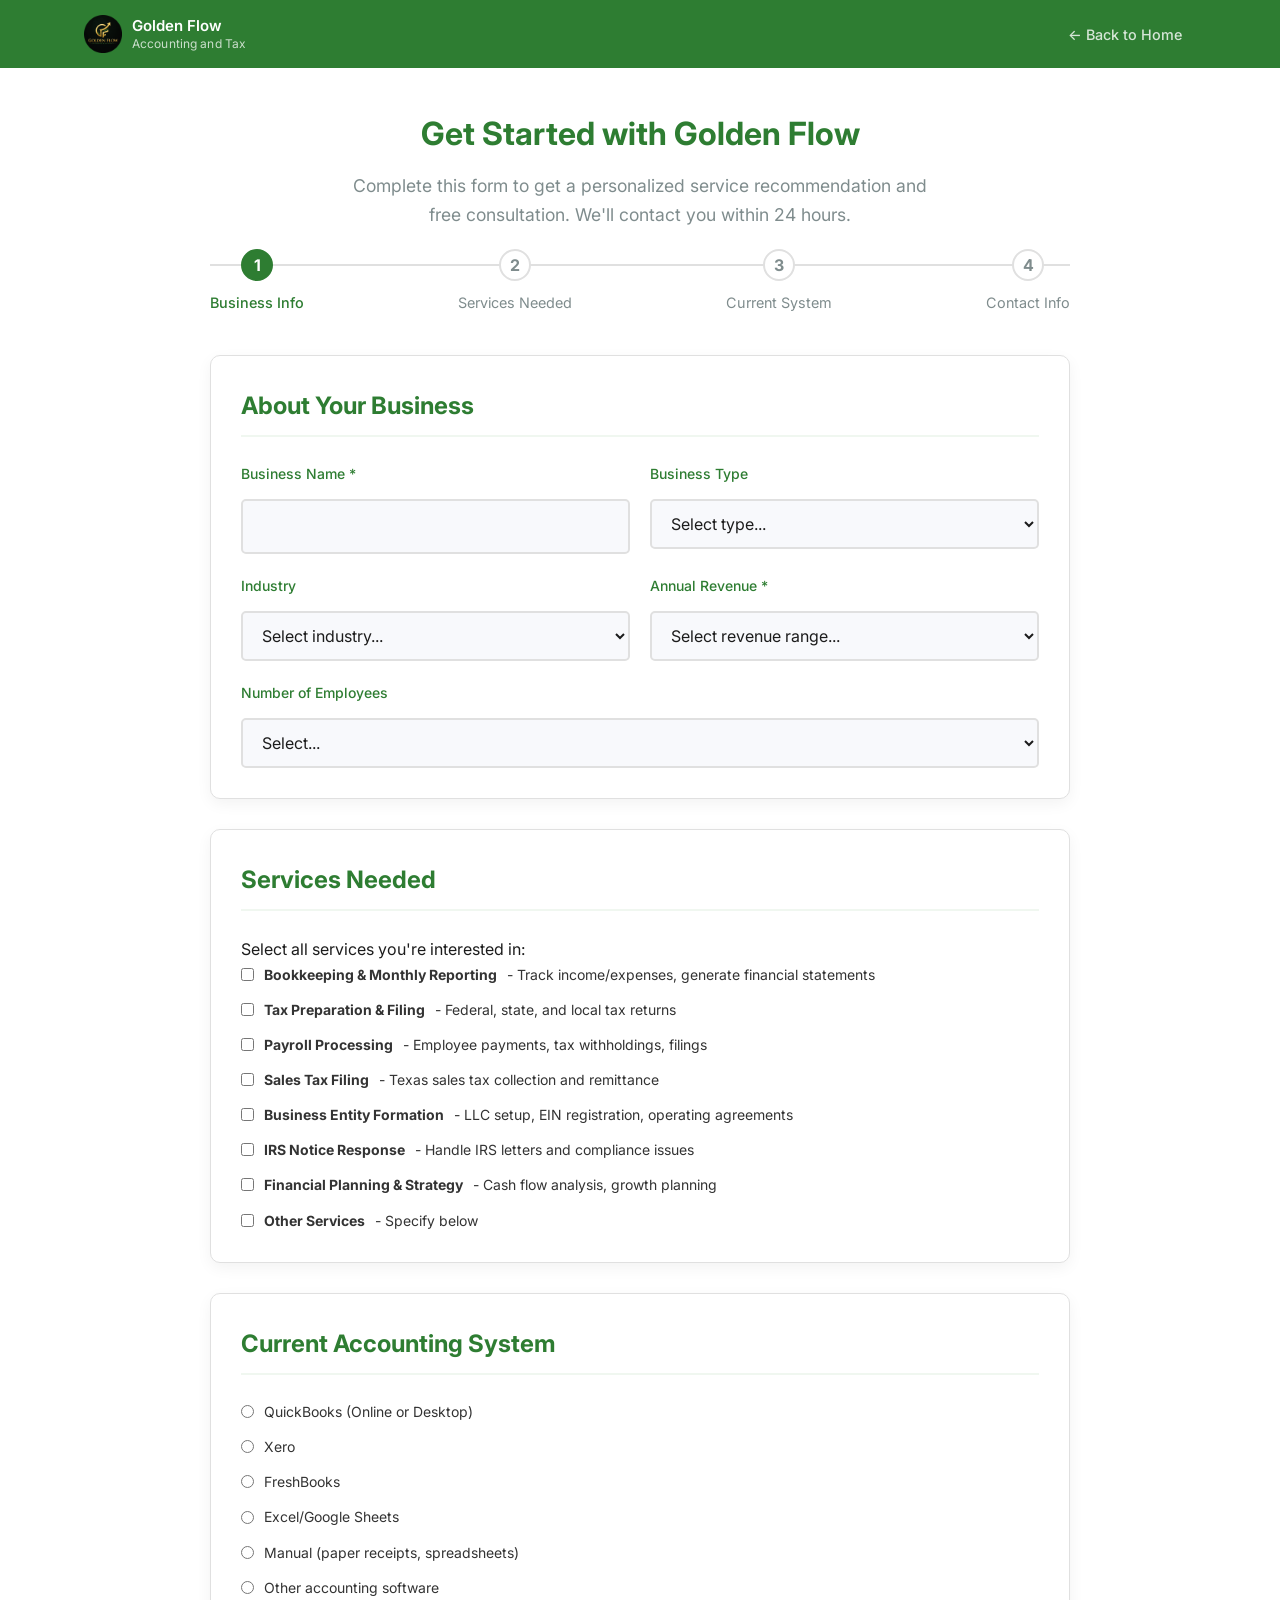
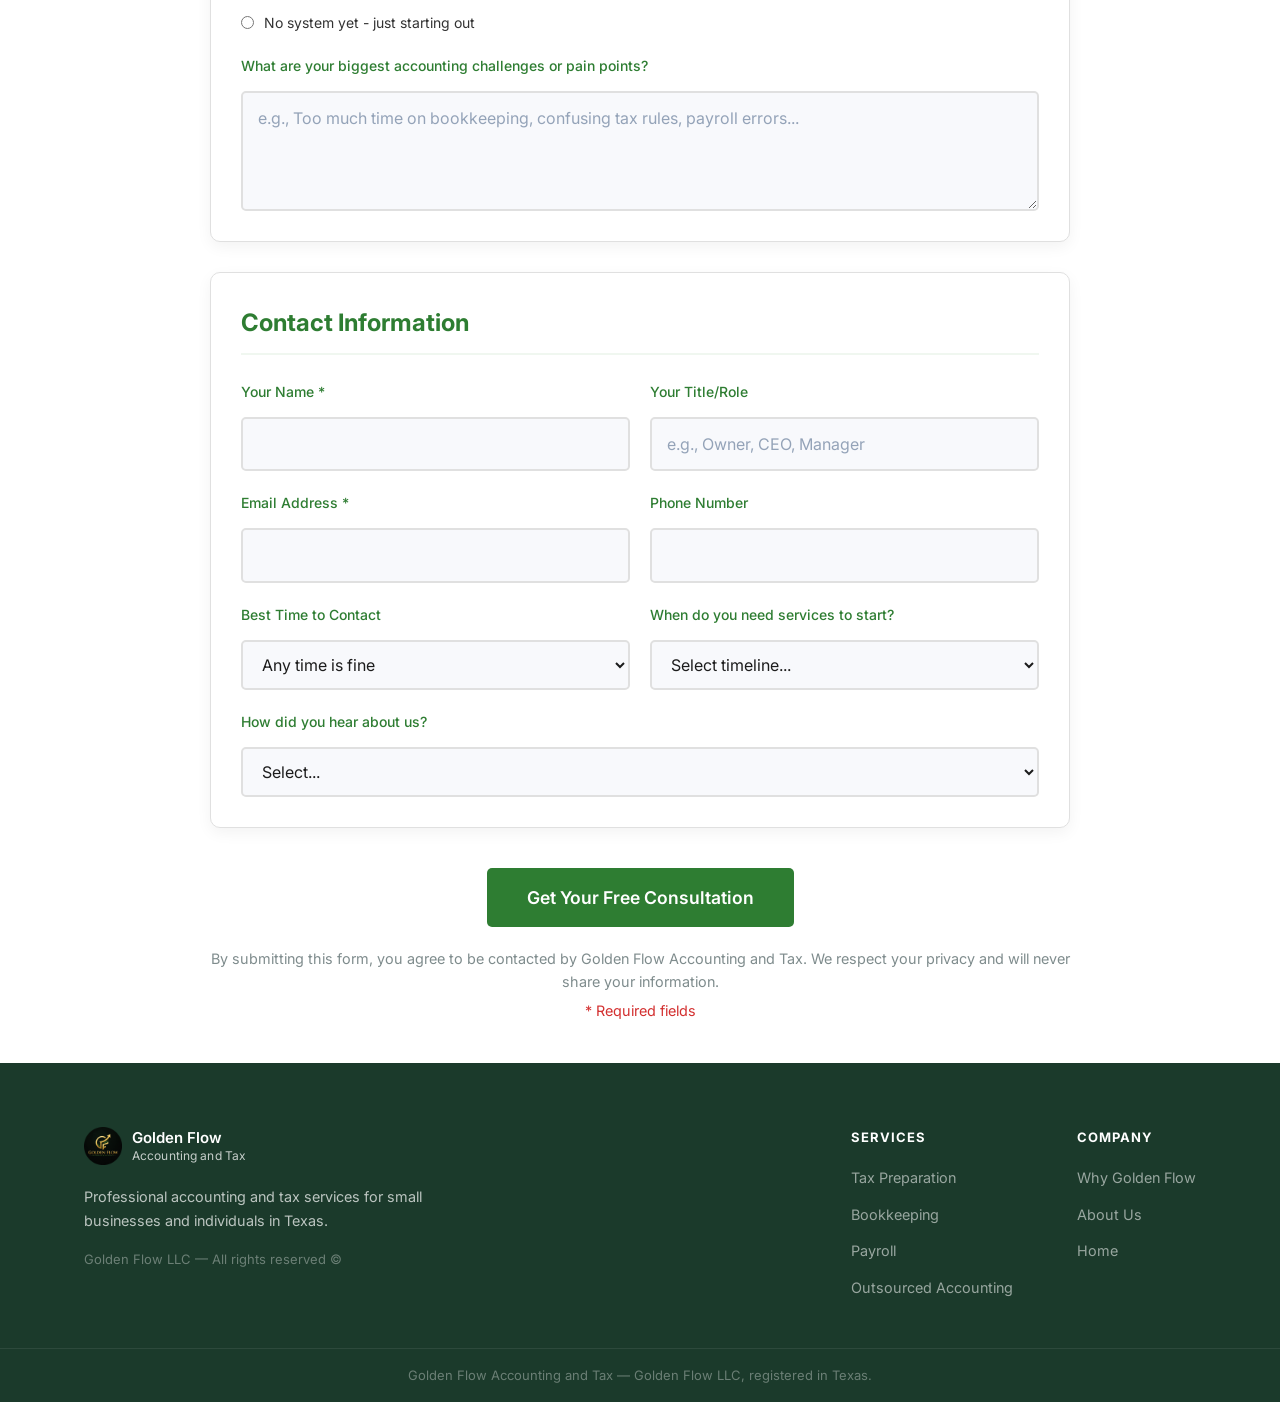
<file: onboarding.html>
<!DOCTYPE html>
<html lang="en">
<head>
  <meta charset="UTF-8" />
  <meta name="viewport" content="width=device-width, initial-scale=1.0" />
  <meta name="description" content="Get started with Golden Flow Accounting and Tax. Complete our smart onboarding form for a personalized service recommendation and free consultation." />
  <title>Get Started - Golden Flow Accounting and Tax | Texas CPA & Tax Services</title>
  <link rel="stylesheet" href="style.css" />
  <link rel="preconnect" href="https://fonts.googleapis.com" />
  <link rel="preconnect" href="https://fonts.gstatic.com" crossorigin />
  <link href="https://fonts.googleapis.com/css2?family=Inter:wght@300;400;500;600;700&family=Merriweather:wght@400;700&display=swap" rel="stylesheet" />
  <style>
        .onboarding-container {
            max-width: 900px;
            margin: 0 auto;
            padding: 40px 20px;
        }
        .onboarding-header {
            text-align: center;
            margin-bottom: 40px;
        }
        .onboarding-header h1 {
            color: #2E7D32;
            margin-bottom: 10px;
        }
        .onboarding-subtitle {
            color: #7f8c8d;
            font-size: 1.1rem;
            max-width: 600px;
            margin: 0 auto 20px;
        }
        .form-progress {
            display: flex;
            justify-content: space-between;
            margin-bottom: 40px;
            position: relative;
        }
        .form-progress:before {
            content: '';
            position: absolute;
            top: 15px;
            left: 0;
            right: 0;
            height: 2px;
            background: #e0e0e0;
            z-index: 1;
        }
        .progress-step {
            text-align: center;
            position: relative;
            z-index: 2;
        }
        .step-circle {
            width: 32px;
            height: 32px;
            border-radius: 50%;
            background: white;
            border: 2px solid #e0e0e0;
            display: flex;
            align-items: center;
            justify-content: center;
            margin: 0 auto 10px;
            font-weight: bold;
            color: #7f8c8d;
        }
        .step-circle.active {
            background: #2E7D32;
            border-color: #2E7D32;
            color: white;
        }
        .step-label {
            font-size: 0.9rem;
            color: #7f8c8d;
        }
        .step-label.active {
            color: #2E7D32;
            font-weight: 500;
        }
        .form-section {
            background: white;
            border-radius: 10px;
            padding: 30px;
            margin-bottom: 30px;
            box-shadow: 0 5px 15px rgba(0,0,0,0.05);
            border: 1px solid #e0e0e0;
        }
        .section-title {
            color: #2E7D32;
            margin-bottom: 25px;
            padding-bottom: 10px;
            border-bottom: 2px solid #f0f7f0;
        }
        .form-grid {
            display: grid;
            grid-template-columns: repeat(auto-fit, minmax(250px, 1fr));
            gap: 20px;
        }
        .form-group {
            margin-bottom: 20px;
        }
        .form-group label {
            display: block;
            margin-bottom: 8px;
            color: #2E7D32;
            font-weight: 500;
        }
        .form-group input,
        .form-group select,
        .form-group textarea {
            width: 100%;
            padding: 12px 15px;
            border: 2px solid #e0e0e0;
            border-radius: 5px;
            font-size: 16px;
            transition: all 0.3s;
        }
        .form-group input:focus,
        .form-group select:focus,
        .form-group textarea:focus {
            border-color: #C9A84C;
            outline: none;
            box-shadow: 0 0 0 3px rgba(201, 168, 76, 0.1);
        }
        .checkbox-group,
        .radio-group {
            display: flex;
            flex-direction: column;
            gap: 12px;
        }
        .checkbox-group label,
        .radio-group label {
            display: flex;
            align-items: center;
            gap: 10px;
            font-weight: normal;
            color: #333;
            cursor: pointer;
        }
        .checkbox-group input[type="checkbox"],
        .radio-group input[type="radio"] {
            width: auto;
            margin: 0;
        }
        .recommendation-card {
            background: #f0f7f0;
            border-left: 4px solid #C9A84C;
            padding: 25px;
            border-radius: 0 8px 8px 0;
            margin: 30px 0;
            display: none;
        }
        .recommendation-card.show {
            display: block;
            animation: fadeIn 0.5s ease;
        }
        @keyframes fadeIn {
            from { opacity: 0; transform: translateY(-10px); }
            to { opacity: 1; transform: translateY(0); }
        }
        .recommendation-header {
            display: flex;
            align-items: center;
            gap: 10px;
            margin-bottom: 15px;
        }
        .recommendation-icon {
            font-size: 1.5rem;
        }
        .package-badge {
            display: inline-block;
            background: #C9A84C;
            color: white;
            padding: 5px 15px;
            border-radius: 20px;
            font-weight: bold;
            margin-right: 10px;
        }
        .package-features {
            margin-top: 15px;
            padding-left: 20px;
        }
        .package-features li {
            margin-bottom: 8px;
        }
        .form-actions {
            text-align: center;
            margin-top: 40px;
        }
        .btn-submit {
            background: #2E7D32;
            color: white;
            border: none;
            padding: 15px 40px;
            font-size: 1.1rem;
            border-radius: 5px;
            cursor: pointer;
            transition: all 0.3s;
            font-weight: 600;
        }
        .btn-submit:hover {
            background: #1B5E20;
            transform: translateY(-2px);
            box-shadow: 0 5px 15px rgba(46, 125, 50, 0.3);
        }
        .form-note {
            text-align: center;
            color: #7f8c8d;
            margin-top: 20px;
            font-size: 0.9rem;
        }
        .required-note {
            color: #d32f2f;
            font-size: 0.9rem;
            margin-top: 5px;
        }
        .form-error {
            color: #d32f2f;
            font-size: 0.9rem;
            margin-top: 5px;
            display: none;
        }
        .form-error.show {
            display: block;
        }
        @media (max-width: 768px) {
            .form-grid {
                grid-template-columns: 1fr;
            }
            .form-section {
                padding: 20px;
            }
        }
    </style>
</head>
<body>

  <!-- ===== NAVIGATION ===== -->
  <header class="site-header" id="site-header">
    <nav class="nav container">
      <a href="index.html" class="nav-logo">
        <img src="logo.png" alt="Golden Flow Accounting and Tax" class="logo-image" />
        <span class="logo-text">Golden Flow <em>Accounting and Tax</em></span>
      </a>
      <button class="nav-toggle" id="navToggle" aria-label="Toggle navigation" aria-expanded="false">
        <span></span><span></span><span></span>
      </button>
      <ul class="nav-links" id="navLinks">
        <li><a href="index.html">← Back to Home</a></li>
      </ul>
    </nav>
  </header>

  <main>
    <div class="onboarding-container">
        <div class="onboarding-header">
            <h1>Get Started with Golden Flow</h1>
            <p class="onboarding-subtitle">Complete this form to get a personalized service recommendation and free consultation. We'll contact you within 24 hours.</p>
            
            <div class="form-progress">
                <div class="progress-step">
                    <div class="step-circle active">1</div>
                    <div class="step-label active">Business Info</div>
                </div>
                <div class="progress-step">
                    <div class="step-circle">2</div>
                    <div class="step-label">Services Needed</div>
                </div>
                <div class="progress-step">
                    <div class="step-circle">3</div>
                    <div class="step-label">Current System</div>
                </div>
                <div class="progress-step">
                    <div class="step-circle">4</div>
                    <div class="step-label">Contact Info</div>
                </div>
            </div>
        </div>

        <!-- Smart Onboarding Form -->
        <form id="goldenflow-onboarding" action="https://formspree.io/f/xqegoqzz" method="POST">
            <!-- Hidden fields for Formspree -->
            <input type="hidden" name="_subject" value="New Golden Flow Onboarding Submission">
            <input type="hidden" name="_replyto" value="" id="reply-to-email">
            <input type="hidden" name="_next" value="https://rerenoob.github.io/golden-flow-accounting/thank-you.html">
            <input type="hidden" name="_cc" value="onboard@goldenflowaccountingtax.com">
            <!-- Optional: Add BCC to another email (remove if not needed) -->
            <input type="hidden" name="_bcc" value="dphamsw@gmail.com">
            
            <!-- Step 1: Business Information -->
            <div class="form-section">
                <h2 class="section-title">About Your Business</h2>
                
                <div class="form-grid">
                    <div class="form-group">
                        <label for="business-name">Business Name *</label>
                        <input type="text" id="business-name" name="business-name" required>
                        <div class="form-error" id="business-name-error">Please enter your business name</div>
                    </div>
                    
                    <div class="form-group">
                        <label for="business-type">Business Type</label>
                        <select id="business-type" name="business-type">
                            <option value="">Select type...</option>
                            <option value="sole-proprietor">Sole Proprietor</option>
                            <option value="llc">LLC</option>
                            <option value="corporation">Corporation (S-Corp/C-Corp)</option>
                            <option value="partnership">Partnership</option>
                            <option value="nonprofit">Nonprofit</option>
                        </select>
                    </div>
                </div>
                
                <div class="form-grid">
                    <div class="form-group">
                        <label for="industry">Industry</label>
                        <select id="industry" name="industry">
                            <option value="">Select industry...</option>
                            <option value="professional-services">Professional Services</option>
                            <option value="retail">Retail</option>
                            <option value="restaurant">Restaurant/Food Service</option>
                            <option value="construction">Construction</option>
                            <option value="technology">Technology</option>
                            <option value="healthcare">Healthcare</option>
                            <option value="consulting">Consulting</option>
                            <option value="other">Other</option>
                        </select>
                    </div>
                    
                    <div class="form-group">
                        <label for="annual-revenue">Annual Revenue *</label>
                        <select id="annual-revenue" name="annual-revenue" required>
                            <option value="">Select revenue range...</option>
                            <option value="under-50k">Under $50,000</option>
                            <option value="50k-100k">$50,000 - $100,000</option>
                            <option value="100k-250k">$100,000 - $250,000</option>
                            <option value="250k-500k">$250,000 - $500,000</option>
                            <option value="500k-1m">$500,000 - $1,000,000</option>
                            <option value="over-1m">Over $1,000,000</option>
                        </select>
                        <div class="form-error" id="revenue-error">Please select your annual revenue range</div>
                    </div>
                </div>
                
                <div class="form-group">
                    <label for="employees">Number of Employees</label>
                    <select id="employees" name="employees">
                        <option value="">Select...</option>
                        <option value="1">Just me</option>
                        <option value="2-5">2-5 employees</option>
                        <option value="6-10">6-10 employees</option>
                        <option value="11-25">11-25 employees</option>
                        <option value="26-50">26-50 employees</option>
                        <option value="51+">51+ employees</option>
                    </select>
                </div>
            </div>
            
            <!-- Step 2: Services Needed -->
            <div class="form-section">
                <h2 class="section-title">Services Needed</h2>
                <p>Select all services you're interested in:</p>
                
                <div class="checkbox-group">
                    <label>
                        <input type="checkbox" name="services" value="bookkeeping">
                        <strong>Bookkeeping & Monthly Reporting</strong> - Track income/expenses, generate financial statements
                    </label>
                    
                    <label>
                        <input type="checkbox" name="services" value="tax-prep">
                        <strong>Tax Preparation & Filing</strong> - Federal, state, and local tax returns
                    </label>
                    
                    <label>
                        <input type="checkbox" name="services" value="payroll">
                        <strong>Payroll Processing</strong> - Employee payments, tax withholdings, filings
                    </label>
                    
                    <label>
                        <input type="checkbox" name="services" value="sales-tax">
                        <strong>Sales Tax Filing</strong> - Texas sales tax collection and remittance
                    </label>
                    
                    <label>
                        <input type="checkbox" name="services" value="entity-formation">
                        <strong>Business Entity Formation</strong> - LLC setup, EIN registration, operating agreements
                    </label>
                    
                    <label>
                        <input type="checkbox" name="services" value="irs-notice">
                        <strong>IRS Notice Response</strong> - Handle IRS letters and compliance issues
                    </label>
                    
                    <label>
                        <input type="checkbox" name="services" value="financial-planning">
                        <strong>Financial Planning & Strategy</strong> - Cash flow analysis, growth planning
                    </label>
                    
                    <label>
                        <input type="checkbox" name="services" value="other" id="other-services-checkbox">
                        <strong>Other Services</strong> - Specify below
                    </label>
                </div>
                
                <!-- Other Services Text Input (hidden by default) -->
                <div class="form-group" id="other-services-container" style="display: none; margin-top: 20px;">
                    <label for="other-services-text">Please specify other services you need:</label>
                    <textarea id="other-services-text" name="other-services-text" rows="3" placeholder="e.g., Audit support, international tax, specific industry expertise..."></textarea>
                    <p class="form-note" style="text-align: left; margin-top: 5px;">Describe any other accounting or tax services not listed above.</p>
                </div>
            </div>
            
            <!-- Step 3: Current System -->
            <div class="form-section">
                <h2 class="section-title">Current Accounting System</h2>
                
                <div class="radio-group">
                    <label>
                        <input type="radio" name="current-system" value="quickbooks">
                        QuickBooks (Online or Desktop)
                    </label>
                    
                    <label>
                        <input type="radio" name="current-system" value="xero">
                        Xero
                    </label>
                    
                    <label>
                        <input type="radio" name="current-system" value="freshbooks">
                        FreshBooks
                    </label>
                    
                    <label>
                        <input type="radio" name="current-system" value="excel">
                        Excel/Google Sheets
                    </label>
                    
                    <label>
                        <input type="radio" name="current-system" value="manual">
                        Manual (paper receipts, spreadsheets)
                    </label>
                    
                    <label>
                        <input type="radio" name="current-system" value="other-software">
                        Other accounting software
                    </label>
                    
                    <label>
                        <input type="radio" name="current-system" value="none">
                        No system yet - just starting out
                    </label>
                </div>
                
                <div class="form-group" style="margin-top: 20px;">
                    <label for="pain-points">What are your biggest accounting challenges or pain points?</label>
                    <textarea id="pain-points" name="pain-points" rows="3" placeholder="e.g., Too much time on bookkeeping, confusing tax rules, payroll errors..."></textarea>
                </div>
            </div>
            
            <!-- Step 4: Contact Information -->
            <div class="form-section">
                <h2 class="section-title">Contact Information</h2>
                
                <div class="form-grid">
                    <div class="form-group">
                        <label for="contact-name">Your Name *</label>
                        <input type="text" id="contact-name" name="contact-name" required>
                        <div class="form-error" id="name-error">Please enter your name</div>
                    </div>
                    
                    <div class="form-group">
                        <label for="title">Your Title/Role</label>
                        <input type="text" id="title" name="title" placeholder="e.g., Owner, CEO, Manager">
                    </div>
                </div>
                
                <div class="form-grid">
                    <div class="form-group">
                        <label for="email">Email Address *</label>
                        <input type="email" id="email" name="email" required>
                        <div class="form-error" id="email-error">Please enter a valid email address</div>
                    </div>
                    
                    <div class="form-group">
                        <label for="phone">Phone Number</label>
                        <input type="tel" id="phone" name="phone">
                    </div>
                </div>
                
                <div class="form-grid">
                    <div class="form-group">
                        <label for="best-time">Best Time to Contact</label>
                        <select id="best-time" name="best-time">
                            <option value="">Any time is fine</option>
                            <option value="morning">Morning (9 AM - 12 PM)</option>
                            <option value="afternoon">Afternoon (1 PM - 5 PM)</option>
                            <option value="evening">Evening (after 5 PM)</option>
                        </select>
                    </div>
                    
                    <div class="form-group">
                        <label for="timeline">When do you need services to start?</label>
                        <select id="timeline" name="timeline">
                            <option value="">Select timeline...</option>
                            <option value="immediately">Immediately (within 2 weeks)</option>
                            <option value="1-month">Within 1 month</option>
                            <option value="1-3-months">1-3 months</option>
                            <option value="3-6-months">3-6 months</option>
                            <option value="just-researching">Just researching options</option>
                        </select>
                    </div>
                </div>
                
                <div class="form-group">
                    <label for="how-heard">How did you hear about us?</label>
                    <select id="how-heard" name="how-heard">
                        <option value="">Select...</option>
                        <option value="google">Google Search</option>
                        <option value="referral">Referral from friend/client</option>
                        <option value="social-media">Social Media</option>
                        <option value="event">Business Event/Networking</option>
                        <option value="other">Other</option>
                    </select>
                </div>
            </div>
            
            <!-- Smart Recommendation Display -->
            <div class="recommendation-card" id="recommendation-section">
                <div class="recommendation-header">
                    <span class="recommendation-icon">🎯</span>
                    <h3 style="margin: 0;">Our Personalized Recommendation</h3>
                </div>
                
                <p id="recommendation-text">Based on your business information, we recommend:</p>
                
                <div id="package-details">
                    <!-- Filled by JavaScript -->
                </div>
                
                <p style="margin-top: 15px; font-style: italic; color: #2E7D32;">
                    This recommendation will be included in our consultation. We'll review all details and provide a customized proposal.
                </p>
            </div>
            
            <!-- Form Actions -->
            <div class="form-actions">
                <button type="submit" class="btn-submit" id="submit-btn">
                    Get Your Free Consultation
                </button>
                
                <p class="form-note">
                    By submitting this form, you agree to be contacted by Golden Flow Accounting and Tax. 
                    We respect your privacy and will never share your information.
                </p>
                
                <p class="required-note">* Required fields</p>
            </div>
        </form>
    </div>
  </main>

    <!-- JavaScript for Smart Recommendations -->
    <script>
        document.addEventListener('DOMContentLoaded', function() {
            // Form elements
            const form = document.getElementById('goldenflow-onboarding');
            const revenueSelect = document.getElementById('annual-revenue');
            const servicesCheckboxes = document.querySelectorAll('input[name="services"]');
            const recommendationSection = document.getElementById('recommendation-section');
            const recommendationText = document.getElementById('recommendation-text');
            const packageDetails = document.getElementById('package-details');
            const emailInput = document.getElementById('email');
            const replyToHidden = document.getElementById('reply-to-email');
            
            // Other services elements
            const otherServicesCheckbox = document.getElementById('other-services-checkbox');
            const otherServicesContainer = document.getElementById('other-services-container');
            const otherServicesText = document.getElementById('other-services-text');
            
            // Update hidden reply-to field when email changes
            emailInput.addEventListener('input', function() {
                replyToHidden.value = this.value;
            });
            
            // Show/hide Other services text field
            if (otherServicesCheckbox && otherServicesContainer) {
                otherServicesCheckbox.addEventListener('change', function() {
                    if (this.checked) {
                        otherServicesContainer.style.display = 'block';
                        // Optional: Smooth scroll to show the text field (commented out)
                        // setTimeout(() => {
                        //     otherServicesContainer.scrollIntoView({ behavior: 'smooth', block: 'nearest' });
                        // }, 100);
                    } else {
                        otherServicesContainer.style.display = 'none';
                        // Clear the text field when unchecked
                        if (otherServicesText) {
                            otherServicesText.value = '';
                        }
                    }
                });
                
                // Initialize based on current state
                if (otherServicesCheckbox.checked) {
                    otherServicesContainer.style.display = 'block';
                }
            }
            
            // Smart recommendation logic
            function updateRecommendation() {
                const revenue = revenueSelect.value;
                const selectedServices = Array.from(servicesCheckboxes)
                    .filter(cb => cb.checked)
                    .map(cb => cb.value);
                
                // Only show recommendation if revenue is selected
                if (!revenue) {
                    recommendationSection.classList.remove('show');
                    return;
                }
                
                // Determine package based on revenue
                let packageType, packageName, price, features, description;
                
                if (revenue === 'under-50k' || revenue === '50k-100k') {
                    packageType = 'starter';
                    packageName = 'Starter Package';
                    price = '$199/month';
                    description = 'Perfect for small businesses getting started with professional accounting.';
                    features = [
                        'Monthly bookkeeping & reconciliation',
                        'Basic financial statements (P&L, Balance Sheet)',
                        'Quarterly tax estimates',
                        'Unlimited email support',
                        'Annual tax preparation (1040 + Schedule C)'
                    ];
                } 
                else if (revenue === '100k-250k' || revenue === '250k-500k') {
                    packageType = 'business';
                    packageName = 'Business Package';
                    price = '$499/month';
                    description = 'Comprehensive accounting for growing businesses.';
                    features = [
                        'Everything in Starter, plus:',
                        'Monthly financial reports with insights',
                        'Cash flow forecasting',
                        'Sales tax filing (Texas)',
                        'Payroll processing available',
                        'Quarterly business reviews',
                        'Annual tax planning session'
                    ];
                } 
                else { // 500k-1m or over-1m
                    packageType = 'growth';
                    packageName = 'Growth Package';
                    price = '$999/month';
                    description = 'Strategic accounting partnership for established businesses.';
                    features = [
                        'Everything in Business, plus:',
                        'Monthly CFO-level insights',
                        'Strategic financial planning',
                        'Custom KPI dashboards',
                        'Priority support & dedicated account manager',
                        'Tax optimization strategies',
                        'Business entity advisory'
                    ];
                }
                
                // Add service-specific notes
                if (selectedServices.includes('payroll')) {
                    features.push('✓ Payroll processing included');
                }
                
                if (selectedServices.includes('entity-formation')) {
                    features.push('✓ Business entity formation service available');
                }
                
                if (selectedServices.includes('irs-notice')) {
                    features.push('✓ IRS notice response support included');
                }
                
                // Add note for other services
                if (selectedServices.includes('other') && otherServicesText && otherServicesText.value.trim()) {
                    features.push('✓ Custom services: We\'ll discuss your specific needs');
                }
                
                // Update recommendation display
                recommendationText.textContent = `Based on your business size and needs, we recommend our ${packageName}.`;
                
                packageDetails.innerHTML = `
                    <div style="margin: 20px 0;">
                        <div class="package-badge">${packageName}</div>
                        <strong style="color: #2E7D32; font-size: 1.2rem;">${price}</strong>
                        <p style="margin: 10px 0; color: #555;">${description}</p>
                        
                        <div style="margin-top: 15px;">
                            <strong>Includes:</strong>
                            <ul class="package-features">
                                ${features.map(feature => `<li>${feature}</li>`).join('')}
                            </ul>
                        </div>
                        
                        <div style="margin-top: 20px; padding: 15px; background: white; border-radius: 5px; border: 1px solid #e0e0e0;">
                            <strong>Next Steps:</strong>
                            <ol style="margin: 10px 0 0 20px;">
                                <li>We'll schedule your free consultation within 24 hours</li>
                                <li>Review your specific needs and this recommendation</li>
                                <li>Provide customized proposal with exact pricing</li>
                                <li>Onboard smoothly with our team</li>
                            </ol>
                        </div>
                    </div>
                `;
                
                // Show recommendation
                recommendationSection.classList.add('show');
                
                // Optional: Scroll to recommendation smoothly (commented out)
                // recommendationSection.scrollIntoView({ behavior: 'smooth', block: 'nearest' });
            }
            
            // Add event listeners
            revenueSelect.addEventListener('change', updateRecommendation);
            servicesCheckboxes.forEach(cb => {
                cb.addEventListener('change', updateRecommendation);
            });
            
            // Form validation
            form.addEventListener('submit', function(event) {
                let valid = true;
                
                // Clear previous errors
                document.querySelectorAll('.form-error').forEach(el => {
                    el.classList.remove('show');
                });
                
                // Validate required fields
                if (!document.getElementById('business-name').value.trim()) {
                    document.getElementById('business-name-error').classList.add('show');
                    valid = false;
                }
                
                if (!revenueSelect.value) {
                    document.getElementById('revenue-error').classList.add('show');
                    valid = false;
                }
                
                if (!document.getElementById('contact-name').value.trim()) {
                    document.getElementById('name-error').classList.add('show');
                    valid = false;
                }
                
                const email = document.getElementById('email').value;
                const emailRegex = /^[^\s@]+@[^\s@]+\.[^\s@]+$/;
                if (!email || !emailRegex.test(email)) {
                    document.getElementById('email-error').classList.add('show');
                    valid = false;
                }
                
                if (!valid) {
                    event.preventDefault();
                    // Optional: Scroll to first error (commented out)
                    // const firstError = document.querySelector('.form-error.show');
                    // if (firstError) {
                    //     firstError.scrollIntoView({ behavior: 'smooth', block: 'center' });
                    // }
                } else {
                    // Change button text to show submission in progress
                    const submitBtn = document.getElementById('submit-btn');
                    submitBtn.innerHTML = 'Sending...';
                    submitBtn.disabled = true;
                }
            });
            
            // Initialize recommendation if revenue already selected
            if (revenueSelect.value) {
                updateRecommendation();
            }
        });
    </script>
    
    <!-- Footer JavaScript -->
    <script>
      // ── Year in footer
      document.getElementById('year').textContent = new Date().getFullYear();

      // ── Sticky header shadow
      const header = document.getElementById('site-header');
      window.addEventListener('scroll', () => {
        header.classList.toggle('scrolled', window.scrollY > 20);
      }, { passive: true });

      // ── Mobile nav toggle
      const navToggle = document.getElementById('navToggle');
      const navLinks = document.getElementById('navLinks');
      if (navToggle && navLinks) {
        navToggle.addEventListener('click', () => {
          const expanded = navToggle.getAttribute('aria-expanded') === 'true';
          navToggle.setAttribute('aria-expanded', !expanded);
          navLinks.classList.toggle('visible');
        });
      }
    </script>

  <footer class="site-footer">
    <div class="container footer-inner">
      <div class="footer-brand">
        <a href="index.html" class="nav-logo">
          <img src="logo.png" alt="Golden Flow Accounting and Tax" class="logo-image" />
          <span class="logo-text">Golden Flow <em>Accounting and Tax</em></span>
        </a>
        <p>Professional accounting and tax services for small businesses and individuals in Texas.</p>
        <p class="footer-legal">Golden Flow LLC &mdash; All rights reserved &copy; <span id="year"></span></p>
      </div>
      <nav class="footer-nav" aria-label="Footer navigation">
        <div class="footer-nav-col">
          <h4>Services</h4>
          <ul>
            <li><a href="index.html">Tax Preparation</a></li>
            <li><a href="index.html">Bookkeeping</a></li>
            <li><a href="index.html">Payroll</a></li>
            <li><a href="index.html">Outsourced Accounting</a></li>
          </ul>
        </div>
        <div class="footer-nav-col">
          <h4>Company</h4>
          <ul>
            <li><a href="index.html">Why Golden Flow</a></li>
            <li><a href="index.html">About Us</a></li>
            <li><a href="index.html">Home</a></li>
          </ul>
        </div>
      </nav>
    </div>
    <div class="footer-bar">
      <div class="container">
        <p>Golden Flow Accounting and Tax — Golden Flow LLC, registered in Texas.</p>
      </div>
    </div>
  </footer>
</body>
</html>
</file>
<file: style.css>
/* ================================================================
   Golden Flow Accounting and Tax — style.css
   ================================================================ */

/* ── Custom Properties ─────────────────────────────────────────── */
:root {
  --color-primary:       #2E7D32;   /* Deep forest green */
  --color-primary-dark:  #1B5E20;
  --color-primary-mid:   #388E3C;
  --color-accent:        #C9A84C;   /* Warm gold */
  --color-accent-dark:   #A8892E;
  --color-accent-light:  #F5ECD0;
  --color-gold:          #C9A84C;   /* Gold highlight */
  --color-text:          #1C1C1C;
  --color-text-muted:    #64748B;
  --color-border:        #E2E8F0;
  --color-bg:            #ffffff;
  --color-bg-alt:        #F8F9FC;
  --color-bg-dark:       #1B3A2B;

  --font-sans:   'Inter', system-ui, -apple-system, sans-serif;
  --font-serif:  'Merriweather', Georgia, serif;

  --radius-sm:   6px;
  --radius-md:   12px;
  --radius-lg:   20px;
  --radius-xl:   32px;

  --shadow-sm:   0 1px 3px rgba(27,58,107,.07), 0 1px 2px rgba(27,58,107,.05);
  --shadow-md:   0 4px 16px rgba(27,58,107,.10), 0 2px 6px rgba(27,58,107,.06);
  --shadow-lg:   0 12px 40px rgba(27,58,107,.14), 0 4px 12px rgba(27,58,107,.08);

  --transition:  all 0.22s ease;
  --max-w:       1160px;
}

/* ── Reset & Base ───────────────────────────────────────────────── */
*, *::before, *::after { box-sizing: border-box; margin: 0; padding: 0; }

html {
  scroll-behavior: smooth;
  font-size: 16px;
  -webkit-text-size-adjust: 100%;
}

body {
  font-family: var(--font-sans);
  color: var(--color-text);
  background: var(--color-bg);
  line-height: 1.65;
  -webkit-font-smoothing: antialiased;
  overflow-x: hidden;
}

img, svg { display: block; max-width: 100%; }
a { color: inherit; text-decoration: none; }
ul { list-style: none; }
button, input, select, textarea {
  font: inherit;
  color: inherit;
  border: none;
  background: transparent;
  outline: none;
}
button { cursor: pointer; }

/* ── Utility ────────────────────────────────────────────────────── */
.container {
  width: 100%;
  max-width: var(--max-w);
  margin: 0 auto;
  padding: 0 24px;
}

.section       { padding: 96px 0; }
.section-alt   { background: var(--color-bg-alt); }

.section-header {
  text-align: center;
  max-width: 680px;
  margin: 0 auto 64px;
}

.section-label {
  display: inline-block;
  font-size: 0.78rem;
  font-weight: 600;
  letter-spacing: 0.12em;
  text-transform: uppercase;
  color: var(--color-accent);
  margin-bottom: 12px;
}

.section-header h2 {
  font-family: var(--font-serif);
  font-size: clamp(1.75rem, 3.5vw, 2.5rem);
  line-height: 1.25;
  color: var(--color-primary);
  margin-bottom: 16px;
}

.section-sub {
  font-size: 1.0625rem;
  color: var(--color-text-muted);
  line-height: 1.7;
}

.accent-text { color: var(--color-accent); }

/* ── Buttons ────────────────────────────────────────────────────── */
.btn {
  display: inline-flex;
  align-items: center;
  gap: 8px;
  padding: 12px 26px;
  border-radius: var(--radius-sm);
  font-size: 0.9375rem;
  font-weight: 600;
  line-height: 1;
  transition: var(--transition);
  white-space: nowrap;
}

.btn-primary {
  background: var(--color-accent);
  color: #fff;
  box-shadow: 0 2px 8px rgba(201,168,76,.3);
}
.btn-primary:hover {
  background: var(--color-accent-dark);
  box-shadow: 0 4px 14px rgba(201,168,76,.4);
  transform: translateY(-1px);
}

.btn-outline {
  border: 2px solid rgba(255,255,255,.45);
  color: #fff;
}
.btn-outline:hover {
  border-color: #fff;
  background: rgba(255,255,255,.12);
}

.btn-lg { padding: 15px 32px; font-size: 1rem; }

/* ── Reveal animation ───────────────────────────────────────────── */
.reveal {
  opacity: 0;
  transform: translateY(24px);
  transition: opacity 0.5s ease, transform 0.5s ease;
}
.reveal.visible {
  opacity: 1;
  transform: none;
}

/* ================================================================
   NAVIGATION
   ================================================================ */
.site-header {
  position: sticky;
  top: 0;
  z-index: 100;
  background: var(--color-primary);
  transition: box-shadow 0.2s ease;
}
.site-header.scrolled {
  box-shadow: 0 2px 20px rgba(0,0,0,.25);
}

.nav {
  display: flex;
  align-items: center;
  justify-content: space-between;
  height: 68px;
  gap: 24px;
}

.nav-logo {
  display: flex;
  align-items: center;
  gap: 10px;
  flex-shrink: 0;
}

.logo-image {
  height: 38px;
  width: auto;
  flex-shrink: 0;
}

.logo-mark {
  width: 38px;
  height: 38px;
  border-radius: var(--radius-sm);
  background: var(--color-accent);
  color: #fff;
  font-weight: 700;
  font-size: 0.875rem;
  display: grid;
  place-items: center;
  flex-shrink: 0;
  letter-spacing: 0.04em;
}

.logo-text {
  color: #fff;
  font-size: 0.9375rem;
  font-weight: 600;
  line-height: 1.25;
}
.logo-text em {
  display: block;
  font-style: normal;
  font-weight: 400;
  font-size: 0.75rem;
  opacity: 0.75;
  letter-spacing: 0.01em;
}

.nav-links {
  display: flex;
  align-items: center;
  gap: 4px;
}

.nav-links a {
  color: rgba(255,255,255,.8);
  font-size: 0.9rem;
  font-weight: 500;
  padding: 7px 14px;
  border-radius: var(--radius-sm);
  transition: var(--transition);
}
.nav-links a:hover,
.nav-links a.active {
  color: #fff;
  background: rgba(255,255,255,.1);
}

.nav-cta {
  background: var(--color-accent) !important;
  color: #fff !important;
  margin-left: 8px;
  box-shadow: 0 2px 8px rgba(201,168,76,.35);
}
.nav-cta:hover {
  background: var(--color-accent-dark) !important;
}

.nav-toggle {
  display: none;
  flex-direction: column;
  justify-content: center;
  align-items: center;
  gap: 5px;
  padding: 10px;
  margin-left: auto;
  min-width: 44px;
  min-height: 44px;
}
.nav-toggle span {
  display: block;
  width: 22px;
  height: 2px;
  background: #fff;
  border-radius: 2px;
  transition: var(--transition);
}

/* ================================================================
   HERO
   ================================================================ */
.hero {
  position: relative;
  background: linear-gradient(135deg, var(--color-primary-dark) 0%, var(--color-primary) 50%, var(--color-primary-mid) 100%);
  overflow: hidden;
  padding: 100px 0 0;
}

.hero-bg-shape {
  position: absolute;
  top: -120px;
  right: -80px;
  width: 600px;
  height: 600px;
  background: radial-gradient(circle, rgba(201,168,76,.18) 0%, transparent 70%);
  pointer-events: none;
}

.hero-inner {
  display: grid;
  grid-template-columns: 1fr auto;
  gap: 48px;
  align-items: center;
  padding-bottom: 80px;
}

.hero-eyebrow {
  font-size: 0.8rem;
  font-weight: 600;
  letter-spacing: 0.12em;
  text-transform: uppercase;
  color: var(--color-accent);
  margin-bottom: 20px;
  opacity: 0.9;
}

.hero-content h1 {
  font-family: var(--font-serif);
  font-size: clamp(2rem, 4.5vw, 3.25rem);
  color: #fff;
  line-height: 1.2;
  margin-bottom: 24px;
}

.hero-sub {
  font-size: 1.0625rem;
  color: rgba(255,255,255,.75);
  max-width: 520px;
  line-height: 1.7;
  margin-bottom: 36px;
}

.hero-actions {
  display: flex;
  gap: 14px;
  flex-wrap: wrap;
  margin-bottom: 36px;
}

.hero-trust {
  display: flex;
  gap: 24px;
  flex-wrap: wrap;
}
.hero-trust li {
  display: flex;
  align-items: center;
  gap: 7px;
  font-size: 0.875rem;
  color: rgba(255,255,255,.7);
}
.check-icon {
  color: var(--color-accent);
  font-weight: 700;
  font-size: 1rem;
}

/* Hero visual cards */
.hero-visual {
  display: flex;
  flex-direction: column;
  gap: 14px;
  min-width: 220px;
}

.hero-card {
  background: rgba(255,255,255,.07);
  border: 1px solid rgba(255,255,255,.12);
  backdrop-filter: blur(8px);
  border-radius: var(--radius-md);
  padding: 18px 20px;
  color: #fff;
}

.hc-label {
  font-size: 0.72rem;
  font-weight: 600;
  letter-spacing: 0.08em;
  text-transform: uppercase;
  opacity: 0.6;
  margin-bottom: 6px;
}
.hc-value {
  font-size: 1rem;
  font-weight: 600;
}
.hc-bar {
  margin-top: 10px;
  height: 4px;
  background: rgba(255,255,255,.15);
  border-radius: 4px;
  overflow: hidden;
}
.hc-fill {
  height: 100%;
  width: 82%;
  background: var(--color-accent);
  border-radius: 4px;
}
.hc-dot {
  width: 8px;
  height: 8px;
  border-radius: 50%;
  margin-top: 8px;
}
.dot-green { background: #FFD966; box-shadow: 0 0 8px rgba(255,217,102,.6); }

.hero-wave {
  line-height: 0;
  margin-top: -2px;
}
.hero-wave svg {
  width: 100%;
  height: 60px;
}

/* ================================================================
   SERVICES
   ================================================================ */
.services-grid {
  display: grid;
  grid-template-columns: repeat(auto-fit, minmax(260px, 1fr));
  gap: 24px;
}

.service-card {
  background: var(--color-bg);
  border: 1px solid var(--color-border);
  border-radius: var(--radius-lg);
  padding: 36px 32px 32px;
  box-shadow: var(--shadow-sm);
  transition: var(--transition);
  position: relative;
  overflow: hidden;
}

.service-card::before {
  content: '';
  position: absolute;
  top: 0;
  left: 0;
  right: 0;
  height: 3px;
  background: var(--color-accent);
  opacity: 0;
  transition: opacity 0.22s ease;
}

.service-card:hover {
  transform: translateY(-4px);
  box-shadow: var(--shadow-lg);
  border-color: var(--color-accent);
}
.service-card:hover::before { opacity: 1; }

.service-icon {
  width: 56px;
  height: 56px;
  border-radius: var(--radius-md);
  background: var(--color-accent-light);
  color: var(--color-accent);
  display: grid;
  place-items: center;
  margin-bottom: 22px;
}
.service-icon svg { width: 30px; height: 30px; }

.service-card h3 {
  font-size: 1.125rem;
  font-weight: 700;
  color: var(--color-primary);
  margin-bottom: 12px;
}

.service-card p {
  font-size: 0.9375rem;
  color: var(--color-text-muted);
  line-height: 1.65;
  margin-bottom: 20px;
}

.service-features {
  border-top: 1px solid var(--color-border);
  padding-top: 16px;
  display: flex;
  flex-direction: column;
  gap: 8px;
}
.service-features li {
  font-size: 0.85rem;
  color: var(--color-text-muted);
  padding-left: 18px;
  position: relative;
}
.service-features li::before {
  content: '✓';
  position: absolute;
  left: 0;
  color: var(--color-accent);
  font-weight: 700;
}

/* ================================================================
   WHY US / PILLARS
   ================================================================ */
.pillars-grid {
  display: grid;
  grid-template-columns: repeat(auto-fit, minmax(300px, 1fr));
  gap: 32px;
}

.pillar {
  display: flex;
  flex-direction: column;
  gap: 14px;
}

.pillar-icon {
  width: 52px;
  height: 52px;
  flex-shrink: 0;
}
.pillar-icon svg { width: 52px; height: 52px; }

.pillar h3 {
  font-size: 1.0625rem;
  font-weight: 700;
  color: var(--color-primary);
}

.pillar p {
  font-size: 0.9375rem;
  color: var(--color-text-muted);
  line-height: 1.65;
}

/* ================================================================
   PRICING
   ================================================================ */
.pricing-grid {
  display: grid;
  grid-template-columns: repeat(3, 1fr);
  gap: 24px;
  align-items: start;
}

.pricing-card {
  background: var(--color-bg);
  border: 1px solid var(--color-border);
  border-radius: var(--radius-lg);
  padding: 36px 32px 32px;
  box-shadow: var(--shadow-sm);
  transition: var(--transition);
  position: relative;
  display: flex;
  flex-direction: column;
  gap: 24px;
}

.pricing-card:hover {
  transform: translateY(-4px);
  box-shadow: var(--shadow-lg);
  border-color: var(--color-accent);
}

.pricing-card--featured {
  background: var(--color-primary);
  border-color: var(--color-primary);
  box-shadow: var(--shadow-lg);
  transform: translateY(-10px);
}

.pricing-card--featured:hover {
  transform: translateY(-14px);
  border-color: var(--color-primary-mid);
}

.pricing-badge {
  position: absolute;
  top: -14px;
  left: 50%;
  transform: translateX(-50%);
  background: var(--color-accent);
  color: #fff;
  font-size: 0.72rem;
  font-weight: 700;
  letter-spacing: 0.1em;
  text-transform: uppercase;
  padding: 5px 18px;
  border-radius: 20px;
  white-space: nowrap;
}

.pricing-card-header h3 {
  font-size: 1.125rem;
  font-weight: 700;
  color: var(--color-primary);
  margin-bottom: 14px;
}

.pricing-card--featured .pricing-card-header h3 {
  color: #fff;
}

.pricing-price {
  display: flex;
  align-items: baseline;
  gap: 3px;
  flex-wrap: wrap;
}

.pricing-from {
  font-size: 0.75rem;
  color: var(--color-text-muted);
  font-weight: 500;
  width: 100%;
  margin-bottom: 4px;
}

.pricing-card--featured .pricing-from {
  color: rgba(255,255,255,.55);
}

.pricing-amount {
  font-family: var(--font-serif);
  font-size: 2.5rem;
  font-weight: 700;
  color: var(--color-primary);
  line-height: 1;
}

.pricing-card--featured .pricing-amount {
  color: #fff;
}

.pricing-period {
  font-size: 1rem;
  color: var(--color-text-muted);
  font-weight: 500;
  align-self: flex-end;
  margin-bottom: 3px;
}

.pricing-card--featured .pricing-period {
  color: rgba(255,255,255,.55);
}

.pricing-features {
  flex: 1;
  display: flex;
  flex-direction: column;
  gap: 10px;
  border-top: 1px solid var(--color-border);
  padding-top: 20px;
}

.pricing-card--featured .pricing-features {
  border-color: rgba(255,255,255,.15);
}

.pricing-features li {
  font-size: 0.875rem;
  color: var(--color-text-muted);
  padding-left: 22px;
  position: relative;
  line-height: 1.5;
}

.pricing-features li::before {
  content: '✓';
  position: absolute;
  left: 0;
  color: var(--color-accent);
  font-weight: 700;
}

.pricing-card--featured .pricing-features li {
  color: rgba(255,255,255,.8);
}

.pricing-card--featured .pricing-features li::before {
  color: #FFD966;
}

.pricing-card .btn {
  width: 100%;
  justify-content: center;
}

.btn-ghost {
  display: inline-flex;
  align-items: center;
  gap: 8px;
  padding: 12px 26px;
  border-radius: var(--radius-sm);
  font-size: 0.9375rem;
  font-weight: 600;
  line-height: 1;
  transition: var(--transition);
  white-space: nowrap;
  border: 2px solid var(--color-border);
  color: var(--color-primary);
  background: transparent;
}

.btn-ghost:hover {
  border-color: var(--color-accent);
  color: var(--color-accent);
  background: var(--color-accent-light);
}

.pricing-note {
  text-align: center;
  margin-top: 48px;
  font-size: 0.9rem;
  color: var(--color-text-muted);
  max-width: 580px;
  margin-left: auto;
  margin-right: auto;
  line-height: 1.65;
}

.pricing-note a {
  color: var(--color-accent);
  font-weight: 600;
}

.pricing-note a:hover {
  text-decoration: underline;
}

/* ================================================================
   ABOUT
   ================================================================ */
.about-inner {
  display: grid;
  grid-template-columns: 1fr 1.1fr;
  gap: 72px;
  align-items: center;
}

.about-visual {
  position: relative;
}

.about-shape {
  width: 100%;
  aspect-ratio: 4 / 3;
  border-radius: var(--radius-xl);
  background: linear-gradient(135deg, var(--color-primary-dark), var(--color-primary-mid));
  position: relative;
  overflow: hidden;
}

.about-shape::after {
  content: '';
  position: absolute;
  inset: 0;
  background: url("data:image/svg+xml,%3Csvg width='60' height='60' viewBox='0 0 60 60' xmlns='http://www.w3.org/2000/svg'%3E%3Cg fill='none' fill-rule='evenodd'%3E%3Cg fill='%23ffffff' fill-opacity='0.04'%3E%3Cpath d='M36 34v-4h-2v4h-4v2h4v4h2v-4h4v-2h-4zm0-30V0h-2v4h-4v2h4v4h2V6h4V4h-4zM6 34v-4H4v4H0v2h4v4h2v-4h4v-2H6zM6 4V0H4v4H0v2h4v4h2V6h4V4H6z'/%3E%3C/g%3E%3C/g%3E%3C/svg%3E");
}

.about-stats {
  position: absolute;
  bottom: -24px;
  right: -24px;
  display: flex;
  flex-direction: column;
  gap: 12px;
}

.stat {
  background: #fff;
  border-radius: var(--radius-md);
  padding: 16px 22px;
  box-shadow: var(--shadow-md);
  border: 1px solid var(--color-border);
  text-align: center;
  min-width: 140px;
}

.stat-number {
  display: block;
  font-family: var(--font-serif);
  font-size: 1.625rem;
  font-weight: 700;
  color: var(--color-primary);
  line-height: 1;
  margin-bottom: 4px;
}

.stat-label {
  display: block;
  font-size: 0.75rem;
  font-weight: 600;
  letter-spacing: 0.06em;
  text-transform: uppercase;
  color: var(--color-text-muted);
}

.about-content .section-label { text-align: left; }

.about-content h2 {
  font-family: var(--font-serif);
  font-size: clamp(1.6rem, 3vw, 2.25rem);
  color: var(--color-primary);
  line-height: 1.25;
  margin-bottom: 24px;
}

.about-content p {
  font-size: 0.9375rem;
  color: var(--color-text-muted);
  line-height: 1.7;
  margin-bottom: 16px;
}
.about-content p:last-of-type { margin-bottom: 32px; }

/* ================================================================
   CONTACT
   ================================================================ */
.contact-layout {
  display: grid;
  grid-template-columns: 1fr 320px;
  gap: 56px;
  align-items: start;
}

/* Form */
.contact-form {
  background: var(--color-bg);
  border: 1px solid var(--color-border);
  border-radius: var(--radius-lg);
  padding: 40px;
  box-shadow: var(--shadow-md);
}

.form-row {
  display: grid;
  grid-template-columns: 1fr 1fr;
  gap: 20px;
  margin-bottom: 20px;
}

.form-group {
  display: flex;
  flex-direction: column;
  gap: 6px;
}
.form-group:last-child { margin-bottom: 0; }

label {
  font-size: 0.875rem;
  font-weight: 600;
  color: var(--color-primary);
}

.required { color: var(--color-accent); }

input, select, textarea {
  padding: 11px 15px;
  border: 1.5px solid var(--color-border);
  border-radius: var(--radius-sm);
  background: var(--color-bg-alt);
  font-size: 0.9375rem;
  color: var(--color-text);
  transition: border-color 0.18s ease, box-shadow 0.18s ease;
  width: 100%;
}

input::placeholder, textarea::placeholder { color: #94A3B8; }

input:focus, select:focus, textarea:focus {
  border-color: var(--color-accent);
  background: #fff;
  box-shadow: 0 0 0 3px rgba(201,168,76,.18);
}

input[aria-invalid="true"], textarea[aria-invalid="true"] {
  border-color: #e05a5a;
  box-shadow: 0 0 0 3px rgba(224,90,90,.1);
}

textarea { resize: vertical; min-height: 120px; }

select { cursor: pointer; }

.field-error {
  font-size: 0.8125rem;
  color: #e05a5a;
  min-height: 1rem;
}

.form-footer {
  margin-top: 28px;
  display: flex;
  flex-direction: column;
  gap: 12px;
}

.form-note {
  font-size: 0.8125rem;
  color: var(--color-text-muted);
}

.form-success {
  display: flex;
  flex-direction: column;
  align-items: center;
  justify-content: center;
  gap: 16px;
  padding: 48px 24px;
  text-align: center;
  font-size: 1rem;
  font-weight: 500;
  color: var(--color-accent-dark);
}
.form-success svg { width: 48px; height: 48px; }

/* Contact info sidebar */
.contact-info {
  padding: 32px;
  background: var(--color-bg);
  border: 1px solid var(--color-border);
  border-radius: var(--radius-lg);
  box-shadow: var(--shadow-sm);
}

.contact-info h3 {
  font-size: 1.0625rem;
  font-weight: 700;
  color: var(--color-primary);
  margin-bottom: 24px;
}

.contact-details {
  display: flex;
  flex-direction: column;
  gap: 20px;
}

.contact-details li {
  display: flex;
  gap: 14px;
  align-items: flex-start;
}

.ci-icon {
  width: 38px;
  height: 38px;
  border-radius: var(--radius-sm);
  background: var(--color-accent-light);
  color: var(--color-accent);
  display: grid;
  place-items: center;
  flex-shrink: 0;
}
.ci-icon svg { width: 18px; height: 18px; }

.contact-details strong {
  display: block;
  font-size: 0.8125rem;
  font-weight: 600;
  color: var(--color-primary);
  margin-bottom: 2px;
}
.contact-details span {
  font-size: 0.875rem;
  color: var(--color-text-muted);
}

/* ================================================================
   FOOTER
   ================================================================ */
.site-footer {
  background: var(--color-bg-dark);
  color: rgba(255,255,255,.7);
}

.footer-inner {
  display: grid;
  grid-template-columns: 1fr auto;
  gap: 64px;
  padding: 64px 24px 48px;
  align-items: start;
}

.footer-brand {
  max-width: 340px;
}

.footer-brand .nav-logo {
  margin-bottom: 20px;
}

.footer-brand p {
  font-size: 0.9rem;
  line-height: 1.65;
  margin-bottom: 16px;
}

.footer-legal {
  font-size: 0.8125rem !important;
  opacity: 0.5;
}

.footer-nav {
  display: flex;
  gap: 64px;
}

.footer-nav-col h4 {
  color: #fff;
  font-size: 0.8125rem;
  font-weight: 700;
  letter-spacing: 0.08em;
  text-transform: uppercase;
  margin-bottom: 16px;
}

.footer-nav-col ul {
  display: flex;
  flex-direction: column;
  gap: 10px;
}

.footer-nav-col a {
  font-size: 0.9rem;
  color: rgba(255,255,255,.55);
  transition: color 0.18s ease;
}
.footer-nav-col a:hover { color: #fff; }

.footer-bar {
  border-top: 1px solid rgba(255,255,255,.08);
  padding: 16px 24px;
}

.footer-bar p {
  font-size: 0.8125rem;
  color: rgba(255,255,255,.35);
  text-align: center;
}

/* ================================================================
   RESPONSIVE
   ================================================================ */

/* Tablet */
@media (max-width: 1024px) {
  .hero-inner {
    grid-template-columns: 1fr;
  }
  .hero-visual {
    display: none;
  }
  .about-inner {
    grid-template-columns: 1fr;
  }
  .about-visual {
    display: none;
  }
  .contact-layout {
    grid-template-columns: 1fr;
  }
  .footer-inner {
    grid-template-columns: 1fr;
    gap: 40px;
  }
  .footer-brand { max-width: 100%; }
  .pricing-grid {
    grid-template-columns: 1fr;
    max-width: 480px;
    margin: 0 auto;
  }
  .pricing-card--featured {
    transform: none;
    margin-top: 20px; /* room for badge above card */
  }
  .pricing-card--featured:hover {
    transform: translateY(-4px);
  }
}

/* Mobile nav */
@media (max-width: 768px) {
  .nav-toggle {
    display: flex;
  }

  .nav-links {
    display: none;
    position: absolute;
    top: 68px;
    left: 0;
    right: 0;
    background: var(--color-primary-dark);
    flex-direction: column;
    align-items: stretch;
    padding: 12px 16px 20px;
    gap: 2px;
    box-shadow: 0 8px 24px rgba(0,0,0,.3);
  }
  .nav-links.open { display: flex; }
  .nav-links a {
    display: block;
    padding: 12px 16px;
    border-radius: var(--radius-sm);
  }
  .nav-cta { margin-left: 0; margin-top: 8px; text-align: center; }

  .section { padding: 72px 0; }

  .hero { padding-top: 60px; }
  .hero-inner { padding-bottom: 56px; }
  .hero-content h1 { font-size: 2rem; }
  .hero-actions { flex-direction: column; }
  .hero-actions .btn { justify-content: center; }
  .hero-trust { flex-direction: column; gap: 10px; }

  .services-grid { grid-template-columns: 1fr; }

  .pillars-grid { grid-template-columns: 1fr; gap: 28px; }

  .form-row { grid-template-columns: 1fr; }
  .contact-form { padding: 28px 20px; }
  .form-footer .btn { width: 100%; justify-content: center; }

  .footer-nav { flex-direction: column; gap: 32px; }
  .footer-inner { padding-top: 48px; padding-bottom: 32px; }
}

@media (max-width: 480px) {
  .logo-text em { display: none; }
  .section { padding: 56px 0; }
  .section-header { margin-bottom: 36px; }
  .hero-inner { padding-bottom: 40px; }
  .service-card, .pricing-card { padding: 28px 24px; }
  .contact-info { padding: 24px; }
  .stat { min-width: 110px; padding: 12px 16px; }
}

/* ── Focus styles (accessibility) ──────────────────────────────── */
:focus-visible {
  outline: 2px solid var(--color-accent);
  outline-offset: 3px;
  border-radius: 4px;
}

/* ── Print ──────────────────────────────────────────────────────── */
@media print {
  .site-header, .hero-wave, .nav-toggle { display: none; }
  .hero { padding: 40px 0; }
  .section { padding: 40px 0; }
}

/* cache-bust: 1774931670 */
</file>
